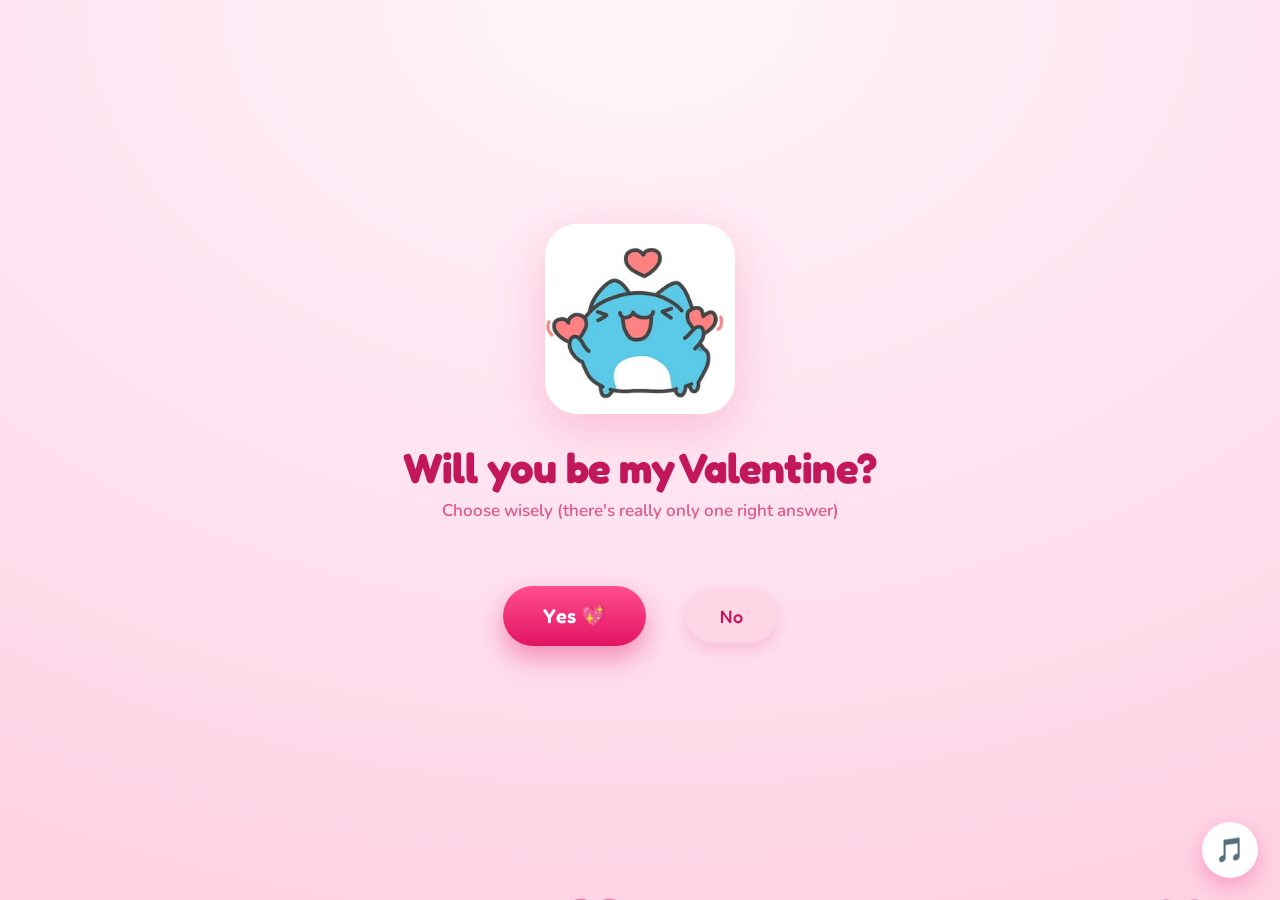
<file: index.html>
<!doctype html>
<html lang="en">
  <head>
    <meta charset="UTF-8" />
    <meta name="viewport" content="width=device-width, initial-scale=1.0" />
    <link rel="preconnect" href="https://fonts.googleapis.com" />
    <link rel="preconnect" href="https://fonts.gstatic.com" crossorigin />
    <link
      href="https://fonts.googleapis.com/css2?family=Fredoka:wght@400;500;600;700&family=Nunito:wght@400;600;700;800&display=swap"
      rel="stylesheet"
    />
    <link rel="stylesheet" href="style.css" />
    <title>Valentine</title>
  </head>
  <body>
    <div id="hearts"></div>

    <div class="container">
      <div class="mascot-wrap">
        <img src="capoo.jpg" alt="Cutie mascot" class="mascot" />
      </div>

      <div id="askSection">
        <h1>Will you be my Valentine?</h1>
        <p class="subtitle">
          Choose wisely (there's really only one right answer)
        </p>

        <div class="button-row">
          <button id="yes">Yes 💖</button>
          <button id="no">No</button>
        </div>
      </div>

      <div id="acceptedSection" class="hidden">
        <h1>Yay! Best. Decision. Ever. 🥳</h1>
        <p class="subtitle">Now let's lock in our date 💌</p>

        <div class="schedule-card">
          <h2>Pick our date & time</h2>

          <label for="date">Date</label>
          <input type="date" id="date" required />

          <label for="time">Time</label>
          <input type="time" id="time" required />

          <button type="button" id="sendSchedule">Send Schedule 💕</button>

          <p id="successMsg" class="msg success hidden">
            Opening your email — hit send and it's a date! 🎉
          </p>
          <p id="errorMsg" class="msg error hidden">
            Please pick both a date and a time first 💗
          </p>
        </div>
      </div>
    </div>

    <button id="musicToggle" title="Toggle music">🎵</button>

    <script src="script.js"></script>
  </body>
</html>
</file>
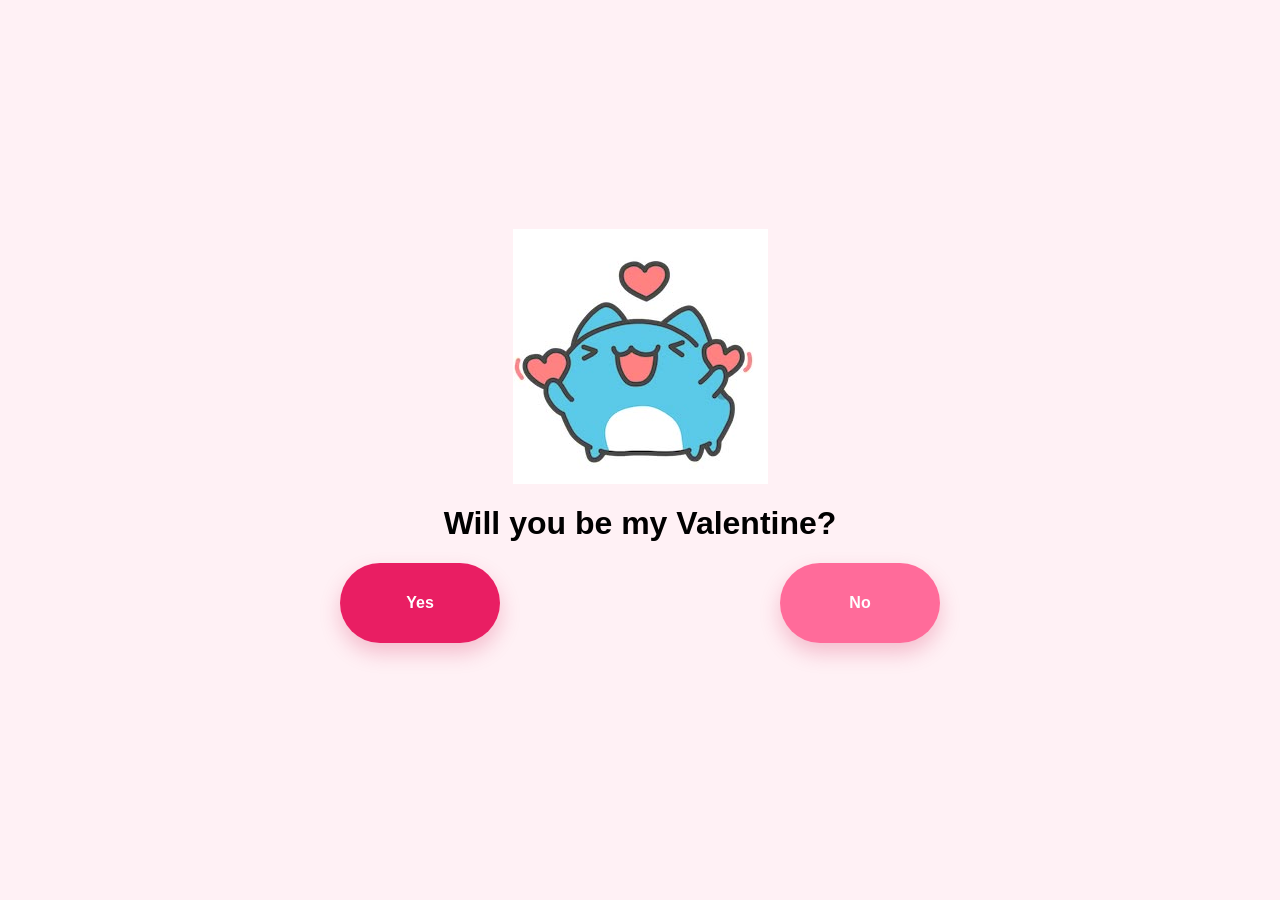
<file: love.html>
<!doctype html>
<html lang="en">
  <head>
    <meta charset="UTF-8" />
    <meta name="viewport" content="width=device-width, initial-scale=1.0" />
    <link rel="stylesheet" href="love.css" />
    <script src="love.js"></script>
    <title>Valentine</title>
  </head>
  <body>
    <div class="container-fluid">
      <div class="img-div">
        <img src="capoo.jpg" />
      </div>
      <div class="text-div">
        <h1>Will you be my Valentine?</h1>
        <div class="button-div">
          <div class="yes-div">
            <button id="yes">Yes</button>
          </div>
          <div class="no-div">
            <button id="no">No</button>
          </div>
        </div>
        <form class="schedule-div" id="scheduleForm">
          <h2>Pick our date time</h2>
          <div class="schedule-inputs">
            <label for="date">Date</label>
            <input type="date" id="date" required />
            <label for="time">Time</label>
            <input type="time" id="time" required />
          </div>
          <button type="submit" id="sendSchedule">Send Schedule</button>
        </form>
      </div>
    </div>
  </body>
</html>
</file>
<file: style.css>
* {
    box-sizing: border-box;
    margin: 0;
    padding: 0;
}

html, body {
    height: 100%;
}

body {
    font-family: 'Nunito', sans-serif;
    -webkit-font-smoothing: antialiased;
    background: radial-gradient(125% 125% at 50% 0%, #fff5fa 0%, #ffe3f0 45%, #ffccdf 100%);
    display: flex;
    align-items: center;
    justify-content: center;
    min-height: 100vh;
    overflow: hidden;
    padding: 32px;
    position: relative;
}

/* Floating hearts */
#hearts {
    position: fixed;
    inset: 0;
    pointer-events: none;
    z-index: 0;
}

#hearts span {
    position: absolute;
    bottom: -60px;
}

@keyframes floatUp {
    0%   { transform: translateY(0) rotate(0deg); opacity: 0; }
    8%   { opacity: .8; }
    90%  { opacity: .7; }
    100% { transform: translateY(-115vh) rotate(40deg); opacity: 0; }
}

/* Main container */
.container {
    position: relative;
    z-index: 1;
    width: 100%;
    max-width: 560px;
    display: flex;
    flex-direction: column;
    align-items: center;
    text-align: center;
}

/* Mascot image */
.mascot-wrap {
    width: 190px;
    height: 190px;
    animation: bob 3.4s ease-in-out infinite;
    filter: drop-shadow(0 14px 26px rgba(231, 33, 99, .22));
}

.mascot {
    width: 100%;
    height: 100%;
    object-fit: cover;
    border-radius: 32px;
}

@keyframes bob {
    0%, 100% { transform: translateY(0); }
    50%      { transform: translateY(-12px); }
}

/* Typography */
h1 {
    font-family: 'Fredoka', sans-serif;
    font-weight: 700;
    font-size: 42px;
    line-height: 1.12;
    color: #c2185b;
    margin: 30px 0 8px;
    letter-spacing: -.5px;
    text-wrap: balance;
}

.subtitle {
    font-size: 17px;
    font-weight: 600;
    color: #e0568a;
    margin-bottom: 34px;
}

/* Ask section buttons */
.button-row {
    display: flex;
    align-items: center;
    justify-content: center;
    gap: 40px;
    min-height: 120px;
}

#yes {
    font-family: 'Fredoka', sans-serif;
    font-weight: 600;
    font-size: 20px;
    color: #fff;
    background: linear-gradient(180deg, #ff4d8d, #e21563);
    border: none;
    border-radius: 999px;
    padding: 18px 40px;
    cursor: pointer;
    box-shadow: 0 12px 26px rgba(226, 21, 99, .4);
    transform-origin: center;
    transition: transform .4s cubic-bezier(.34, 1.56, .64, 1);
    white-space: nowrap;
}

#no {
    font-family: 'Fredoka', sans-serif;
    font-weight: 500;
    font-size: 18px;
    color: #c2185b;
    background: #ffd6e6;
    border: none;
    border-radius: 999px;
    padding: 16px 34px;
    cursor: pointer;
    box-shadow: 0 6px 14px rgba(226, 21, 99, .16);
    transform-origin: center;
    transition: transform .4s cubic-bezier(.34, 1.56, .64, 1);
    white-space: nowrap;
}

/* Accepted section */
#acceptedSection {
    display: flex;
    flex-direction: column;
    align-items: center;
    width: 100%;
}

#acceptedSection.pop-in {
    animation: popIn .5s ease both;
}

@keyframes popIn {
    0%   { transform: scale(.7); opacity: 0; }
    60%  { transform: scale(1.04); }
    100% { transform: scale(1); opacity: 1; }
}

#acceptedSection h1 {
    font-size: 40px;
    margin: 28px 0 4px;
}

#acceptedSection .subtitle {
    margin-bottom: 26px;
}

/* Schedule card */
.schedule-card {
    width: 100%;
    max-width: 420px;
    background: #fff;
    border-radius: 28px;
    padding: 30px 28px;
    box-shadow: 0 24px 60px rgba(226, 21, 99, .22);
    text-align: left;
}

.schedule-card h2 {
    font-family: 'Fredoka', sans-serif;
    font-weight: 600;
    font-size: 24px;
    color: #e21563;
    text-align: center;
    margin-bottom: 22px;
}

.schedule-card label {
    display: block;
    font-weight: 800;
    font-size: 13px;
    letter-spacing: .5px;
    text-transform: uppercase;
    color: #e0568a;
    margin-bottom: 7px;
}

.schedule-card input {
    width: 100%;
    font-family: 'Nunito', sans-serif;
    font-size: 16px;
    font-weight: 600;
    color: #c2185b;
    padding: 13px 16px;
    border: 2px solid #ffd6e6;
    border-radius: 14px;
    background: #fff5f9;
    margin-bottom: 18px;
    outline: none;
}

.schedule-card input:focus {
    border-color: #e21563;
}

.schedule-card input[type="time"] {
    margin-bottom: 24px;
}

#sendSchedule {
    width: 100%;
    font-family: 'Fredoka', sans-serif;
    font-weight: 600;
    font-size: 19px;
    color: #fff;
    background: linear-gradient(180deg, #ff4d8d, #e21563);
    border: none;
    border-radius: 16px;
    padding: 16px;
    cursor: pointer;
    box-shadow: 0 12px 24px rgba(226, 21, 99, .34);
}

/* Messages */
.msg {
    text-align: center;
    font-weight: 700;
    font-size: 15px;
    margin-top: 16px;
}

.msg.success {
    color: #1f9d55;
}

.msg.error {
    color: #e21563;
}

.hidden {
    display: none !important;
}

/* Music toggle */
#musicToggle {
    position: fixed;
    bottom: 22px;
    right: 22px;
    z-index: 5;
    width: 56px;
    height: 56px;
    border-radius: 50%;
    border: none;
    background: #fff;
    box-shadow: 0 8px 20px rgba(226, 21, 99, .28);
    cursor: pointer;
    font-size: 24px;
    display: flex;
    align-items: center;
    justify-content: center;
    animation: spinPulse 2.6s ease-in-out infinite;
}

@keyframes spinPulse {
    0%, 100% { transform: scale(1); }
    50%      { transform: scale(1.12); }
}
</file>
<file: love.css>
* {
    box-sizing: border-box;
}

body {
    margin: 0;
    min-height: 100vh;
    display: flex;
    align-items: center;
    justify-content: center;
    font-family: Arial, sans-serif;
    background: #fff1f5;
}

.container-fluid {
    width: min(90%, 600px);
    display: flex;
    flex-direction: column;
    align-items: center;
    justify-content: center;
    text-align: center;
}

.img-div,
.text-div {
    width: 100%;
    display: flex;
    flex-direction: column;
    align-items: center;
}

.img-div img {
    max-width: 100%;
    height: auto;
}

.button-div {
    width: 100%;
    display: flex;
    justify-content: space-between;
    align-items: center;
    margin-bottom: 28px;
}

#yes,
#no,
#sendSchedule {
    width: 10em;
    height: 5em;
    border: 0;
    border-radius: 999px;
    color: white;
    font-size: 1rem;
    font-weight: 700;
    cursor: pointer;
    box-shadow: 0 10px 20px rgba(214, 40, 90, 0.25);
    transition: width 0.2s ease, height 0.2s ease, transform 0.2s ease, box-shadow 0.2s ease, background 0.2s ease;
}

#yes {
    background: #e91e63;
}

#no,
#sendSchedule {
    background: #ff6b9a;
}

#yes:hover,
#no:hover,
#sendSchedule:hover {
    transform: translateY(-3px);
    box-shadow: 0 14px 26px rgba(214, 40, 90, 0.32);
}

#yes:active,
#no:active,
#sendSchedule:active {
    transform: translateY(0);
    box-shadow: 0 7px 14px rgba(214, 40, 90, 0.22);
}

#yes:hover {
    background: #d81b60;
}

#no:hover {
    background: #ff4f88;
}

.schedule-div {
    width: 100%;
    max-width: 420px;
    display: none;
    flex-direction: column;
    align-items: center;
    gap: 18px;
    padding: 24px;
    border: 2px solid #ffd0df;
    border-radius: 8px;
    background: #ffffff;
    box-shadow: 0 16px 32px rgba(214, 40, 90, 0.14);
}

.schedule-div.show {
    display: flex;
}

.schedule-div h2 {
    margin: 0;
    color: #c2185b;
}

.schedule-inputs {
    width: 100%;
    display: grid;
    grid-template-columns: auto 1fr;
    gap: 12px;
    align-items: center;
    text-align: left;
}

.schedule-inputs label {
    color: #9c174f;
    font-weight: 700;
}

.schedule-inputs input {
    width: 100%;
    padding: 12px;
    border: 2px solid #ffc1d6;
    border-radius: 8px;
    color: #7a123b;
    font: inherit;
}

.schedule-inputs input:focus {
    border-color: #e91e63;
    outline: none;
}

#sendSchedule {
    width: 12em;
    height: 4em;
}
</file>
